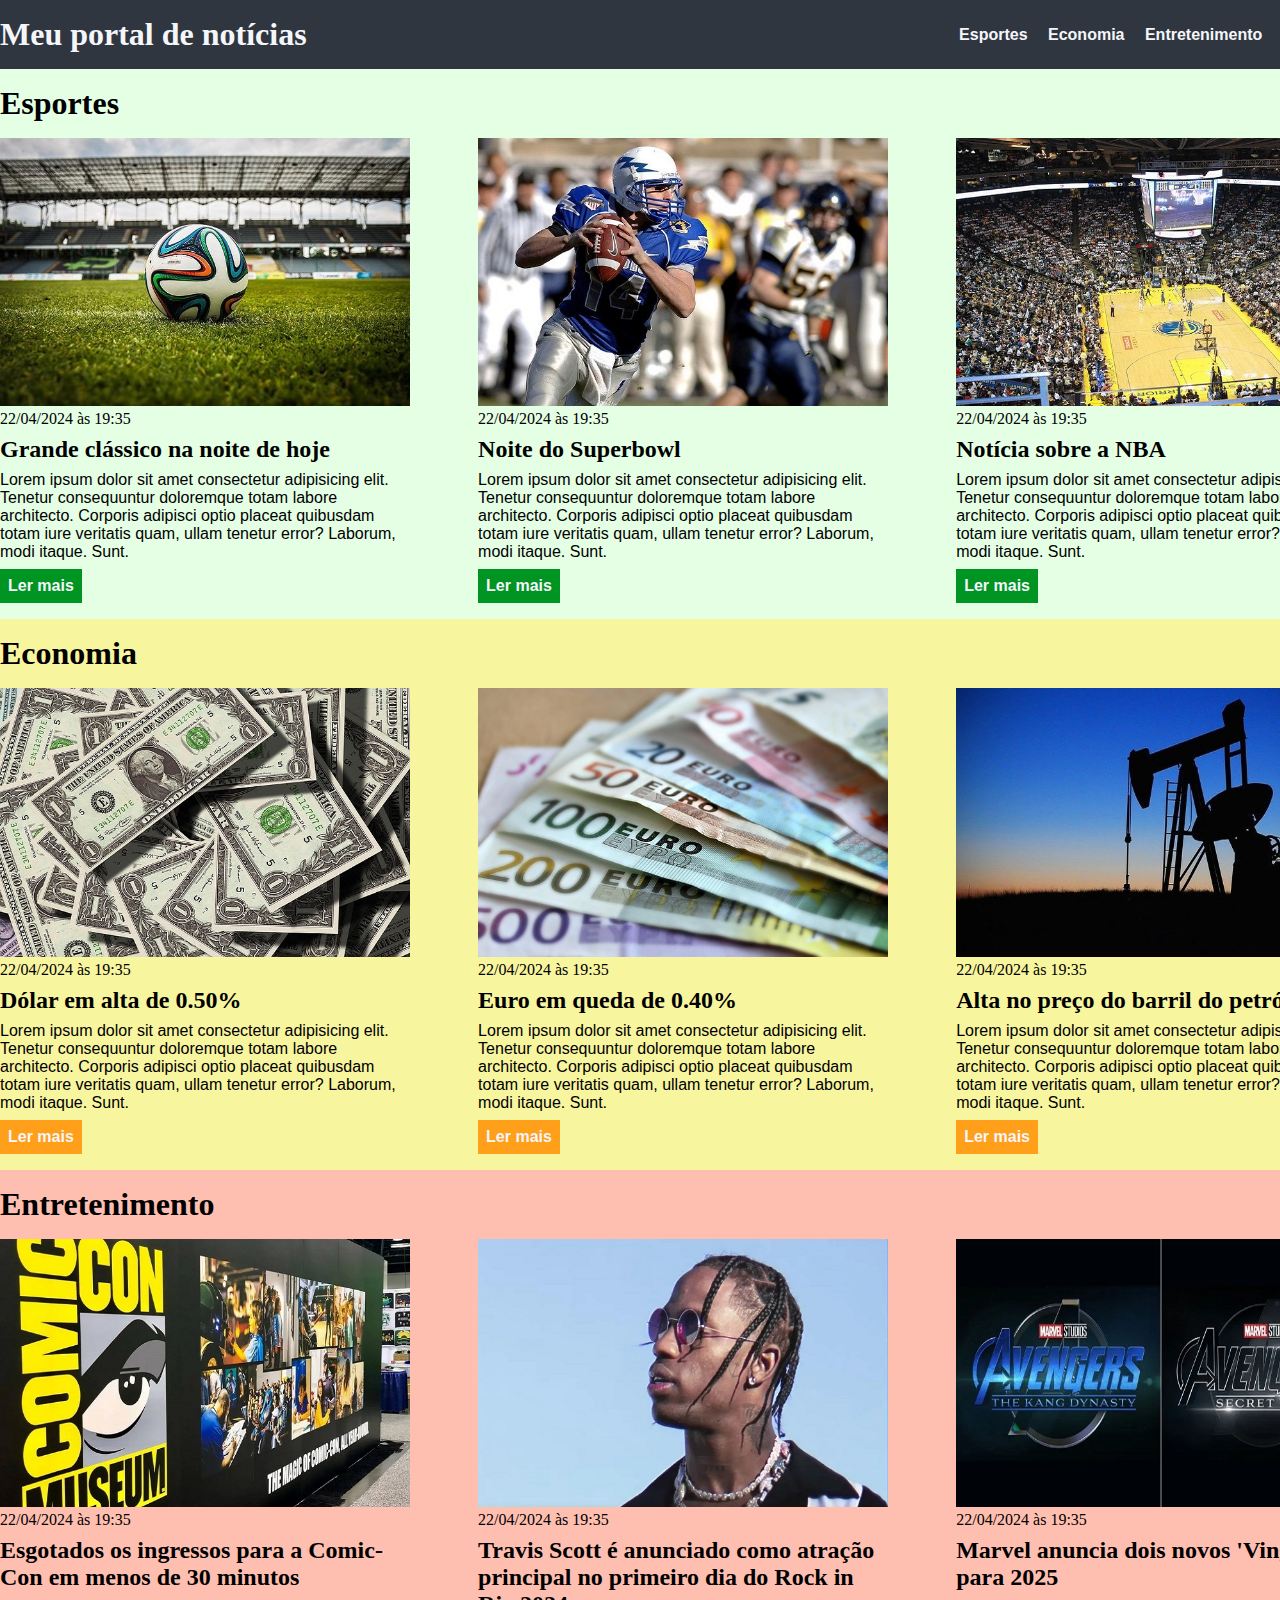
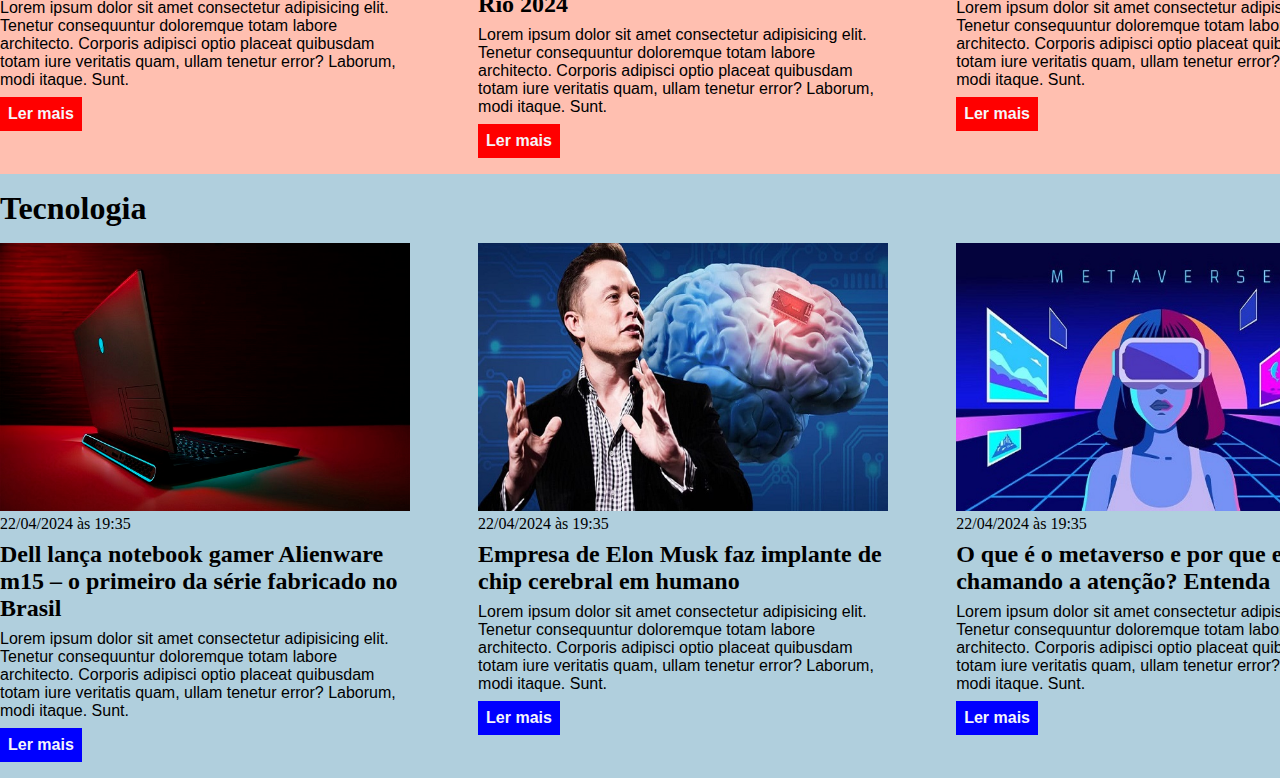
<file: index.html>
<!DOCTYPE html>
<html lang="pt-BR">
<head>
    <meta charset="UTF-8">
    <meta http-equiv="X-UA-Compatible" content="IE=edge">
    <meta name="viewport" content="width=device-width, initial-scale=1.0">
    <title>Meu portal de notícias</title>
    <link rel="stylesheet" href="./main.css" />
</head>
<body>
    <header>
<div class="container">
    <h1>Meu portal de notícias</h1>
    <nav>
        <ul>
            <li>
                <a href="#sports" title="Ir para a seção de esportes">Esportes</a>
            </li>
            <li>
                <a href="#economy" title="Ir para a seção de notícias">Economia</a>
            </li>
            <li>
                <a href="#entertainment" title="Ir para a seção de entretenimento">Entretenimento</a>
            </li>
            <li>
                <a href="#technology" title="Ir para a seção de tecnologia">Tecnologia</a>
            </li>
        </ul>
    </nav>
</div>
    </header>
    <section id="sports">
        <div class="container">
                <h2>Esportes</h2>
                <div class="articles">
                    <article>
                        <img src="./imagens/futebol.jpg" alt="Bola de futebol no gramado" />
                        <header>
                            <time>22/04/2024 às 19:35</time>
                        </header>
                        <h3>Grande clássico na noite de hoje</h3>
                        <p>
                            Lorem ipsum dolor sit amet consectetur adipisicing elit. Tenetur consequuntur doloremque totam labore architecto. Corporis adipisci optio placeat quibusdam totam iure veritatis quam, ullam tenetur error? Laborum, modi itaque. Sunt.
                        </p>
                        <a href="#" title="Leia a notícia completa">Ler mais</a>
                    </article>
                    <article>
                        <img src="./imagens/futebol-americano.jpg" alt="Jogador de futebol americano correndo com a bola na mão" />
                        <header>
                            <time>22/04/2024 às 19:35</time>
                        </header>
                        <h3>Noite do Superbowl</h3>
                        <p>
                            Lorem ipsum dolor sit amet consectetur adipisicing elit. Tenetur consequuntur doloremque totam labore architecto. Corporis adipisci optio placeat quibusdam totam iure veritatis quam, ullam tenetur error? Laborum, modi itaque. Sunt.
                        </p>
                        <a href="#" title="Leia a notícia completa">Ler mais</a>
                    </article>
                    <article>
                        <img src="./imagens/basquete.jpg" title="Vista aérea de uma quadra de basquete" />
                        <header>
                            <time>22/04/2024 às 19:35</time>
                        </header>
                        <h3>Notícia sobre a NBA</h3>
                        <p>
                            Lorem ipsum dolor sit amet consectetur adipisicing elit. Tenetur consequuntur doloremque totam labore architecto. Corporis adipisci optio placeat quibusdam totam iure veritatis quam, ullam tenetur error? Laborum, modi itaque. Sunt.
                        </p>
                        <a href="#" title="Leia a notícia completa">Ler mais</a>
                    </article>
                </div>
        </div>
    </section>
    <section id="economy">
        <div class="container">
            <h2>Economia</h2>
            <div class="articles">
                <article>
                    <img src="./imagens/dolares.jpg" alt="Muitos dólares" />
                    <header>
                        <time>22/04/2024 às 19:35</time>
                    </header>
                    <h3>Dólar em alta de 0.50%</h3>
                    <p>
                        Lorem ipsum dolor sit amet consectetur adipisicing elit. Tenetur consequuntur doloremque totam labore architecto. Corporis adipisci optio placeat quibusdam totam iure veritatis quam, ullam tenetur error? Laborum, modi itaque. Sunt.
                    </p>
                    <a href="#" title="Leia a notícia completa">Ler mais</a>
                </article>
                <article>
                    <img src="./imagens/euro.jpg" alt="Várias notas de euro" />
                    <header>
                        <time>22/04/2024 às 19:35</time>
                    </header>
                    <h3>Euro em queda de 0.40%</h3>
                    <p>
                        Lorem ipsum dolor sit amet consectetur adipisicing elit. Tenetur consequuntur doloremque totam labore architecto. Corporis adipisci optio placeat quibusdam totam iure veritatis quam, ullam tenetur error? Laborum, modi itaque. Sunt.
                    </p>
                    <a href="#" title="Leia a notícia completa">Ler mais</a>
                </article>
                <article>
                    <img src="./imagens/petroleo.jpg" alt="Extração de petróleo" />
                    <header>
                        <time>22/04/2024 às 19:35</time>
                    </header>
                    <h3>Alta no preço do barril do petróleo</h3>
                    <p>
                        Lorem ipsum dolor sit amet consectetur adipisicing elit. Tenetur consequuntur doloremque totam labore architecto. Corporis adipisci optio placeat quibusdam totam iure veritatis quam, ullam tenetur error? Laborum, modi itaque. Sunt.
                    </p>
                    <a href="#" title="Leia a notícia completa">Ler mais</a>
                </article>
            </div>
        </div>
    </section>
    <section id="entertainment">
        <div class="container">
                <h2>Entretenimento</h2>
                <div class="articles">
                    <article>
                        <img src="./imagens/comic con.jpg" alt="Poster da comic con em San Diego" />
                        <header>
                            <time>22/04/2024 às 19:35</time>
                        </header>
                        <h3>Esgotados os ingressos para a Comic-Con em menos de 30 minutos</h3>
                        <p>
                            Lorem ipsum dolor sit amet consectetur adipisicing elit. Tenetur consequuntur doloremque totam labore architecto. Corporis adipisci optio placeat quibusdam totam iure veritatis quam, ullam tenetur error? Laborum, modi itaque. Sunt.
                        </p>
                        <a href="#" title="Leia a notícia completa">Ler mais</a>
                    </article>
                    <article>
                        <img src="./imagens/travis-scott.jpg" alt="Cantor rapper americano Travis Scott" />
                        <header>
                            <time>22/04/2024 às 19:35</time>
                        </header>
                        <h3>Travis Scott é anunciado como atração principal no primeiro dia do Rock in Rio 2024</h3>
                        <p>
                            Lorem ipsum dolor sit amet consectetur adipisicing elit. Tenetur consequuntur doloremque totam labore architecto. Corporis adipisci optio placeat quibusdam totam iure veritatis quam, ullam tenetur error? Laborum, modi itaque. Sunt.
                        </p>
                        <a href="#" title="Leia a notícia completa">Ler mais</a>
                    </article>
                    <article>
                        <img src="./imagens/vingadores-kang-secret-wars.jpg" title="Imagem de dois titulos futuro dos filmes da saga vingadores" />
                        <header>
                            <time>22/04/2024 às 19:35</time>
                        </header>
                        <h3>Marvel anuncia dois novos 'Vingadores' para 2025</h3>
                        <p>
                            Lorem ipsum dolor sit amet consectetur adipisicing elit. Tenetur consequuntur doloremque totam labore architecto. Corporis adipisci optio placeat quibusdam totam iure veritatis quam, ullam tenetur error? Laborum, modi itaque. Sunt.
                        </p>
                        <a href="#" title="Leia a notícia completa">Ler mais</a>
                </article>
            </div>
        </section>
    <section id="technology">
        <div class="container">
                <h2>Tecnologia</h2>
                <div class="articles">
                    <article>
                        <img src="./imagens/notebook_alien.jpg" alt="Computador Notebook preto marca dell" />
                        <header>
                            <time>22/04/2024 às 19:35</time>
                        </header>
                        <h3>Dell lança notebook gamer Alienware m15 – o primeiro da série fabricado no Brasil</h3>
                        <p>
                            Lorem ipsum dolor sit amet consectetur adipisicing elit. Tenetur consequuntur doloremque totam labore architecto. Corporis adipisci optio placeat quibusdam totam iure veritatis quam, ullam tenetur error? Laborum, modi itaque. Sunt.
                        </p>
                        <a href="#" title="Leia a notícia completa">Ler mais</a>
                        </article>
                        <article>
                        <img src="./imagens/elon03.jpg" alt="Imagem homem gesticulando e uma imagem grande atras de um cerebro com um chip" />
                        <header>
                            <time>22/04/2024 às 19:35</time>
                        </header>
                        <h3>Empresa de Elon Musk faz implante de chip cerebral em humano</h3>
                        <p>
                            Lorem ipsum dolor sit amet consectetur adipisicing elit. Tenetur consequuntur doloremque totam labore architecto. Corporis adipisci optio placeat quibusdam totam iure veritatis quam, ullam tenetur error? Laborum, modi itaque. Sunt.
                        </p>
                        <a href="#" title="Leia a notícia completa">Ler mais</a>
                        </article>
                        <article>
                        <img src="./imagens/o-que-e-o-metaverso.jpeg" title="Desenho de uma mulher com um oculos de realidade virtual" />
                        <header>
                            <time>22/04/2024 às 19:35</time>
                        </header>
                        <h3>O que é o metaverso e por que  está chamando a atenção? Entenda</h3>
                        <p>
                            Lorem ipsum dolor sit amet consectetur adipisicing elit. Tenetur consequuntur doloremque totam labore architecto. Corporis adipisci optio placeat quibusdam totam iure veritatis quam, ullam tenetur error? Laborum, modi itaque. Sunt.
                        </p>
                        <a href="#" title="Leia a notícia completa">Ler mais</a>
                </article>
            </div>
        </section>
</body>
</html>
</file>
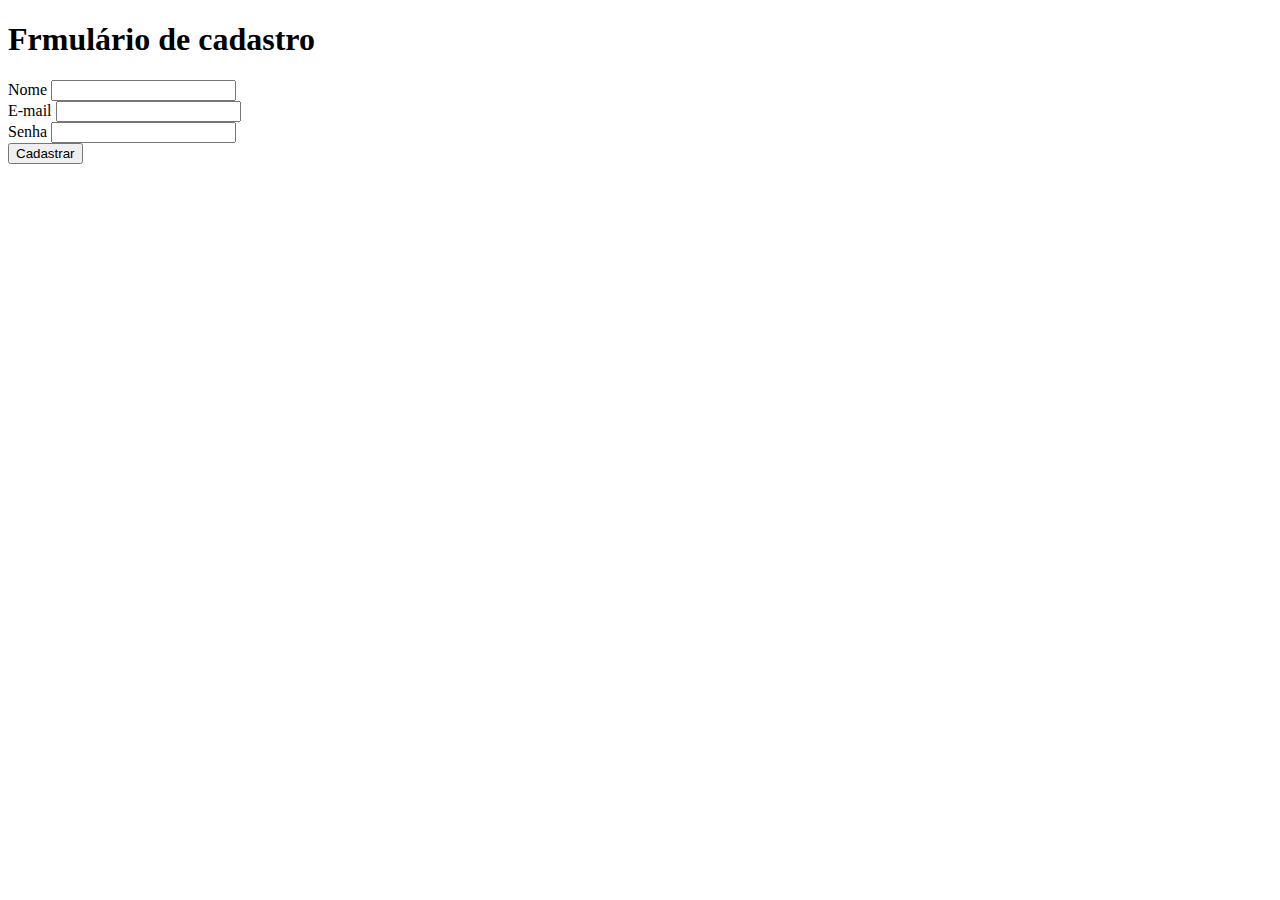
<file: formulario.html>
<!DOCTYPE html>
<html lang="pt-bt">
<head>
    <meta charset="UTF-8">
    <meta name="viewport" content="width=device-width, initial-scale=1.0">
    <title>Formulário de cadastro</title>
</head>
<body>
    <h1>Frmulário de cadastro</h1>
    <form>
    <label for="Nome">Nome</label>
    <input id="Nome" type="text" /><br />
    <label for="E-mail">E-mail</label>
    <input id="E-mail" type="email" /><br />
    <label for="Senha">Senha</label>
    <input id="Senha" type="password" /><br />
    <button type="submit">
        Cadastrar
    </button>
</form>
</body>
</html>
</file>
<file: main.css>
* {
    box-sizing: border-box;
    margin: 0;
    padding: 0;
}

body > header {
    background-color: #2f3640;
    padding: 16px 0;
    color: #f5f6fa;
}

header .container {
    display: flex;
    align-items: center;
    justify-content: space-between;
}

header li {
    display: inline;
    font-family: Arial, Helvetica, sans-serif;
    font-weight: bold;
    margin-left: 16px;
}

header li a {
    color: #f5f6fa;
    text-decoration: none;
}
.container{
    width: 1366px;
    margin: 0 auto;
}
.articles{
    display: flex;
    flex-wrap: wrap;
    justify-content: space-between;
}

.articles article img {
/*  height: 180px;*/
width: 100%;
}
.articles article {
    width: 30%;
}

section {
    padding: 16px 0;
}

section h2,
.articles articles {
    margin-bottom: 16px;
    }

.articles article h3 {
    margin-top: 8px;
    margin-bottom: 8px;
}

.articles article a {
    background-color: blue;
    color: #f5f6fa;
    padding: 8px;
    display: inline-block;
    text-decoration: none;
    font-weight: bold;
    margin-top: 8px;
}

.articles article a:hover {
    text-decoration: underline;
}

.articles article p,
.articles article a {
    font-family: Arial, Helvetica, sans-serif;
}
.articles article h3 {
    font-size: 24px;
}
section h2{
    font-size: 32px;
}

#sports {
    background-color: rgba(0, 255,0, 0.1);
}
#sports .articles article a {
background-color: #009423;
}

#economy {
    background-color: #f8f59f;
}
#economy .articles article a {
    background-color: #ff9f1a;
}

#technology {
    background-color: #b0cfdd;
}
#technology .articles article a {
    background-color: blue;
}

#entertainment {
    background-color:#Ffbfb0;
}
#entertainment .articles article a {
    background-color: red;
}
</file>
